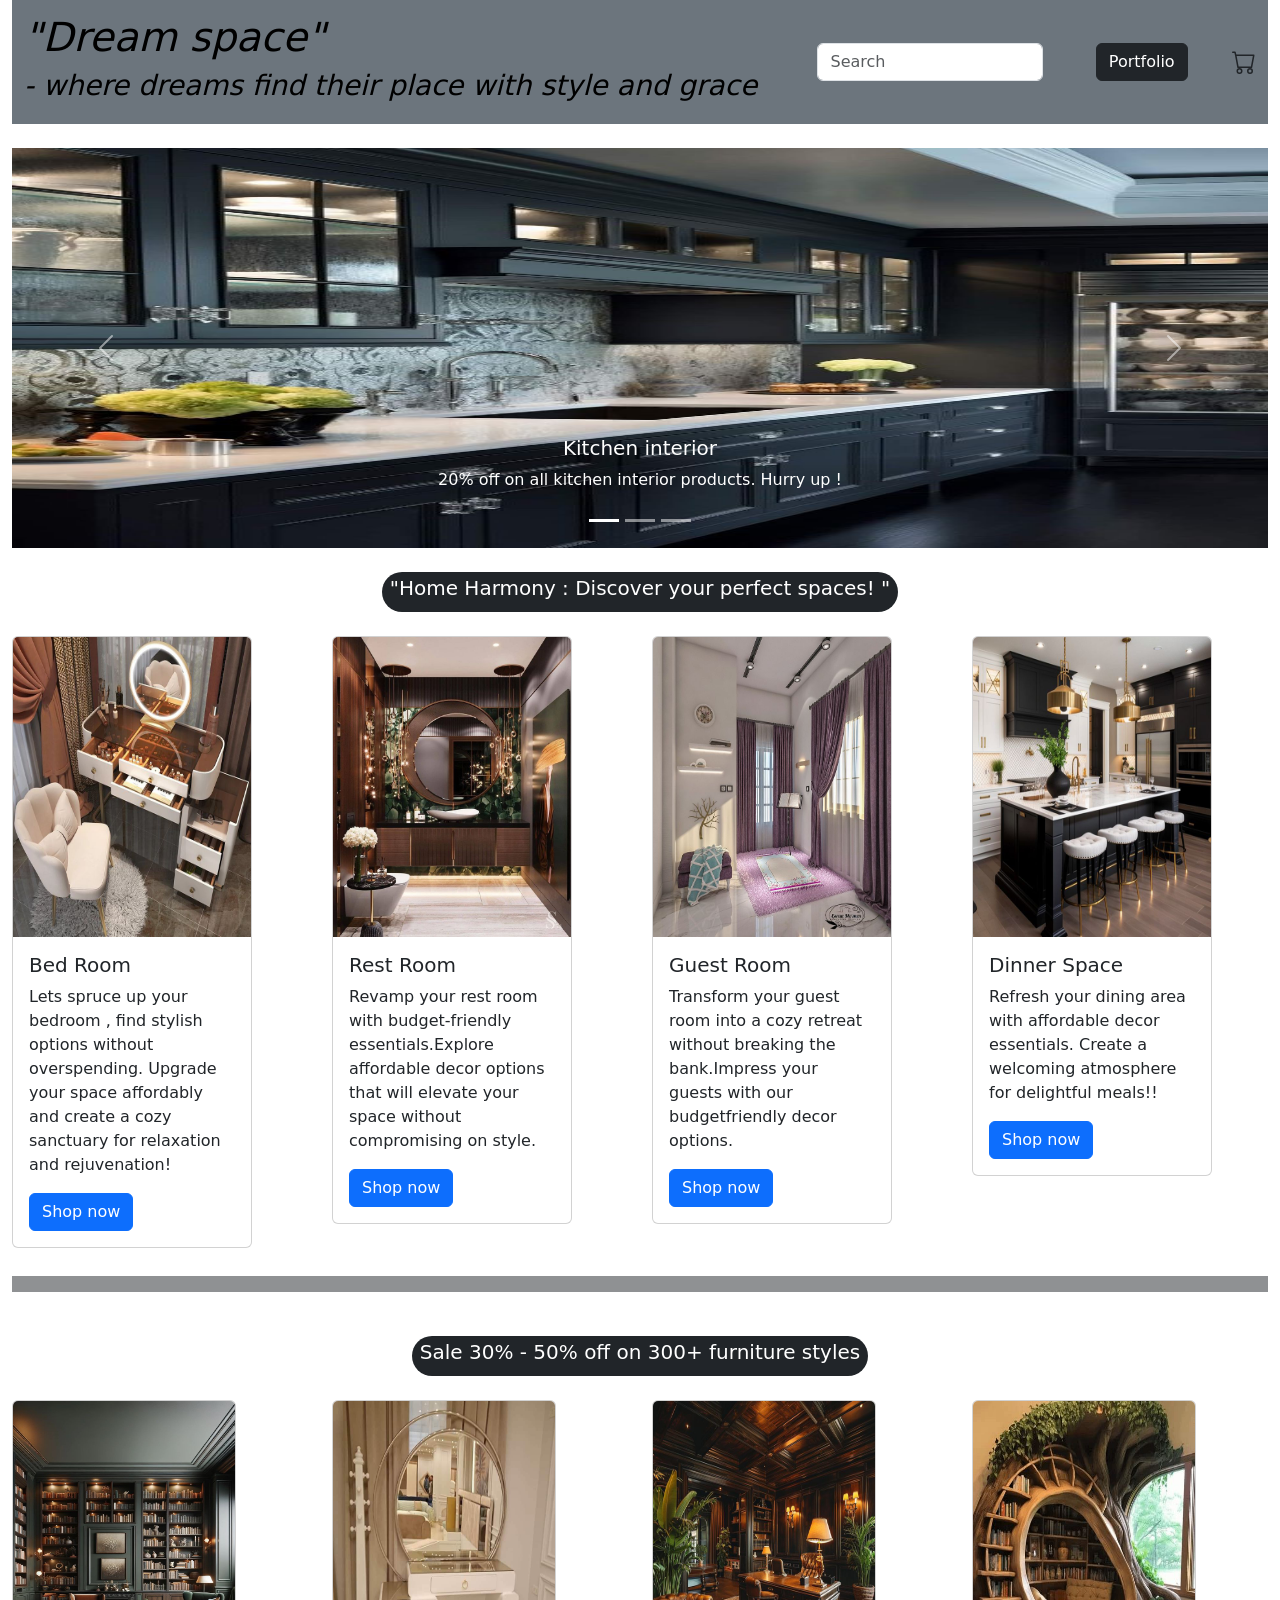
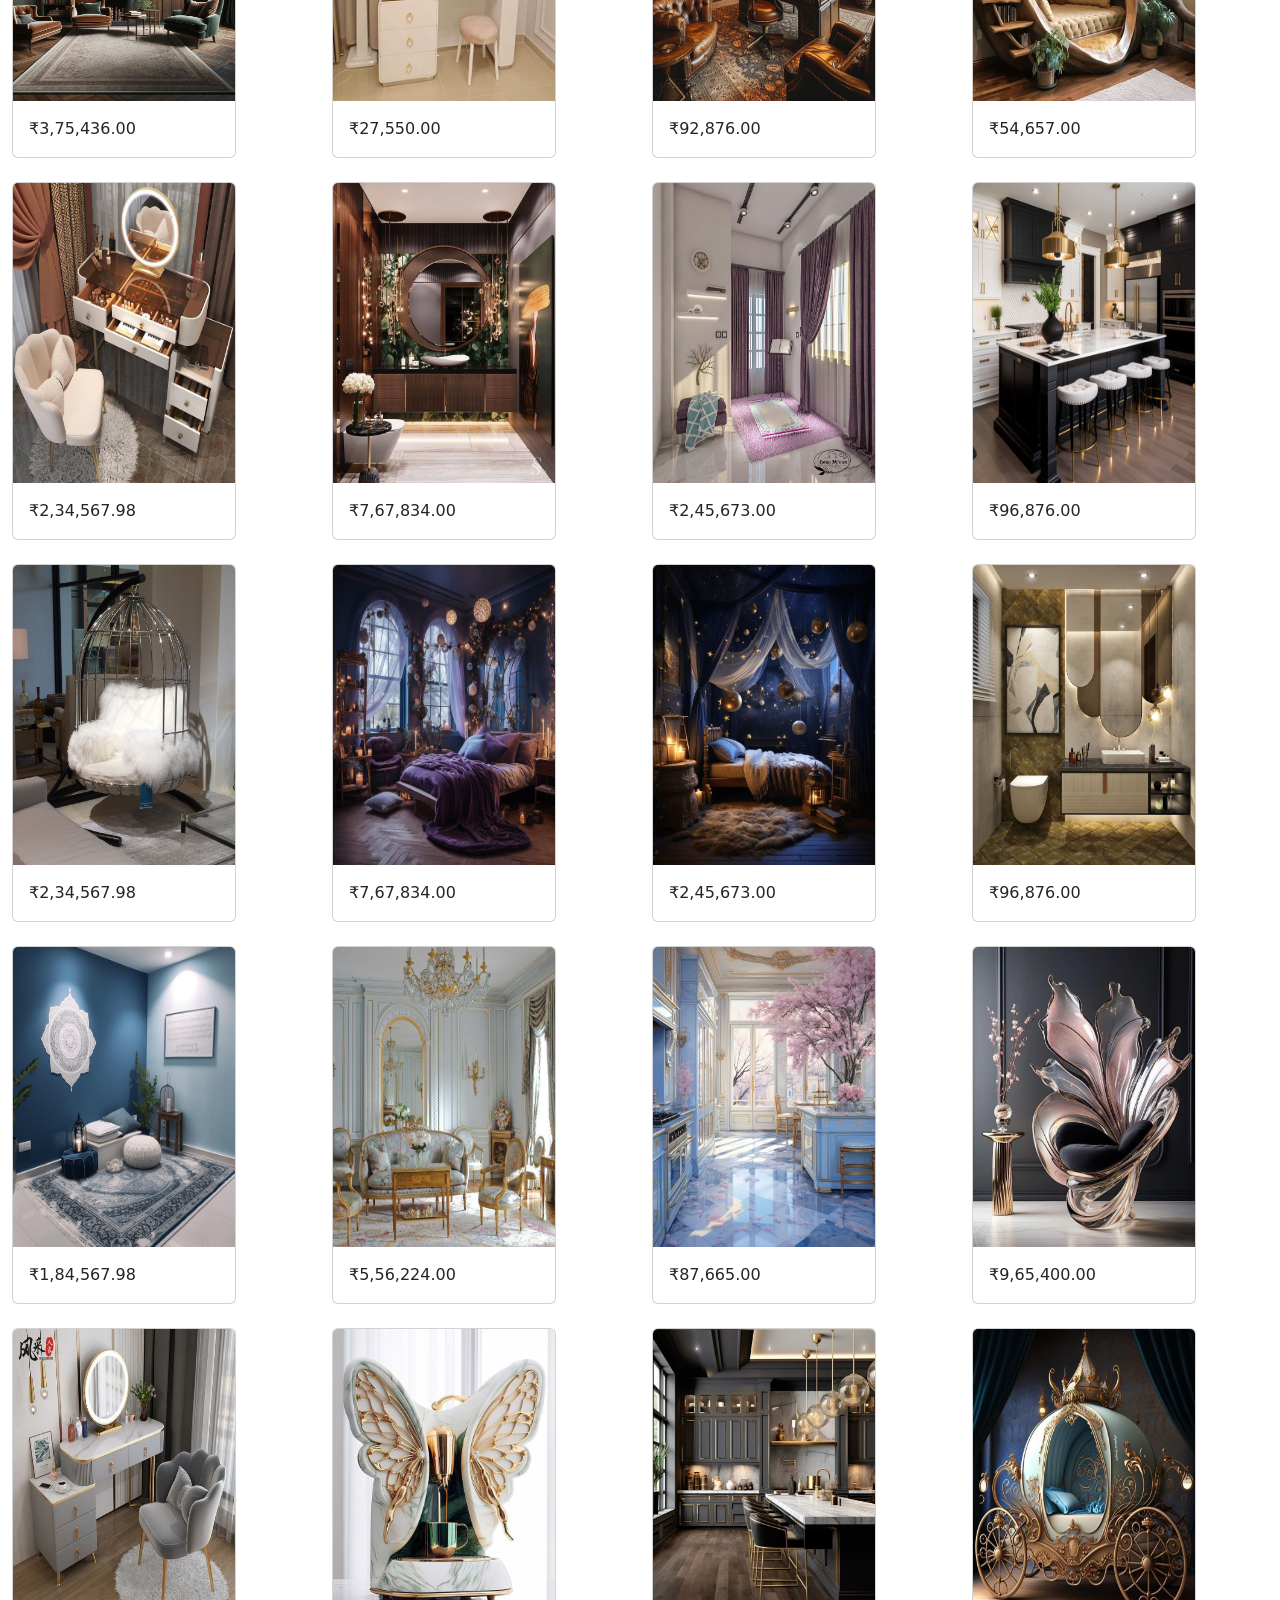
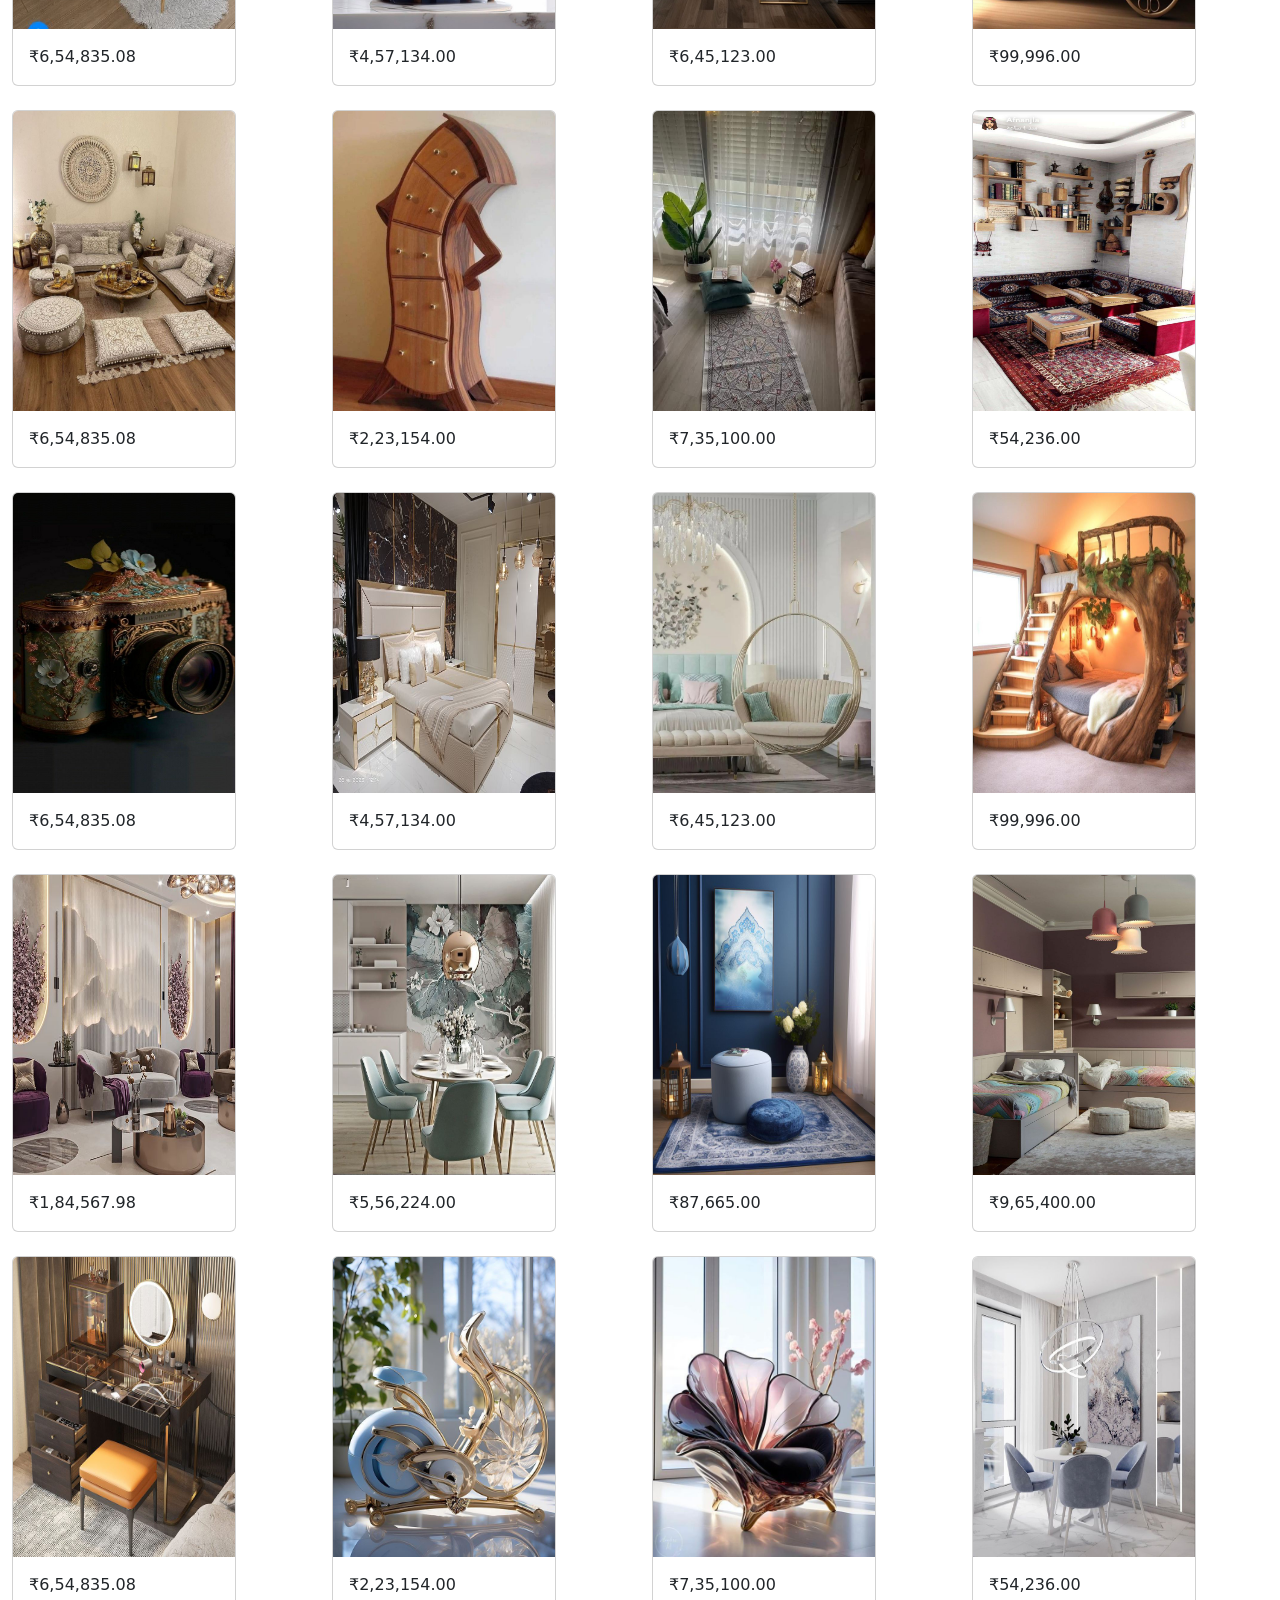
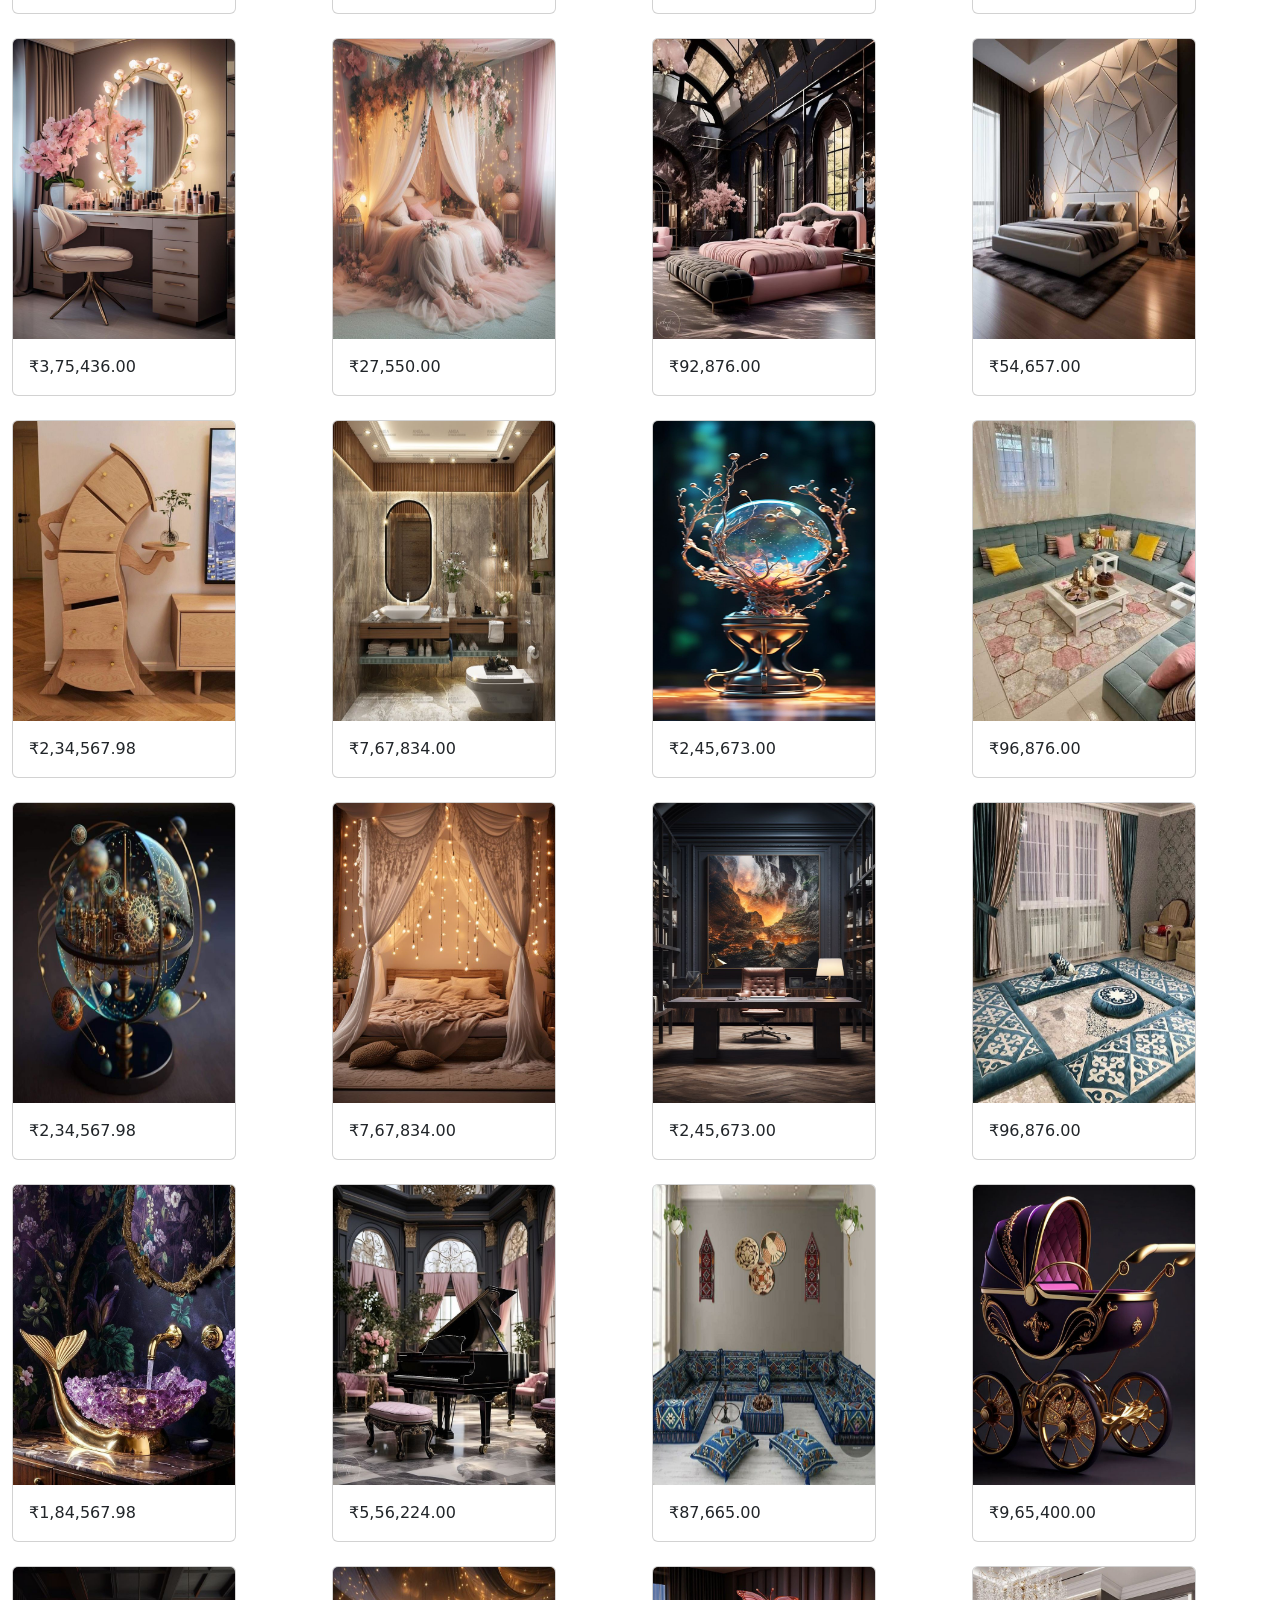
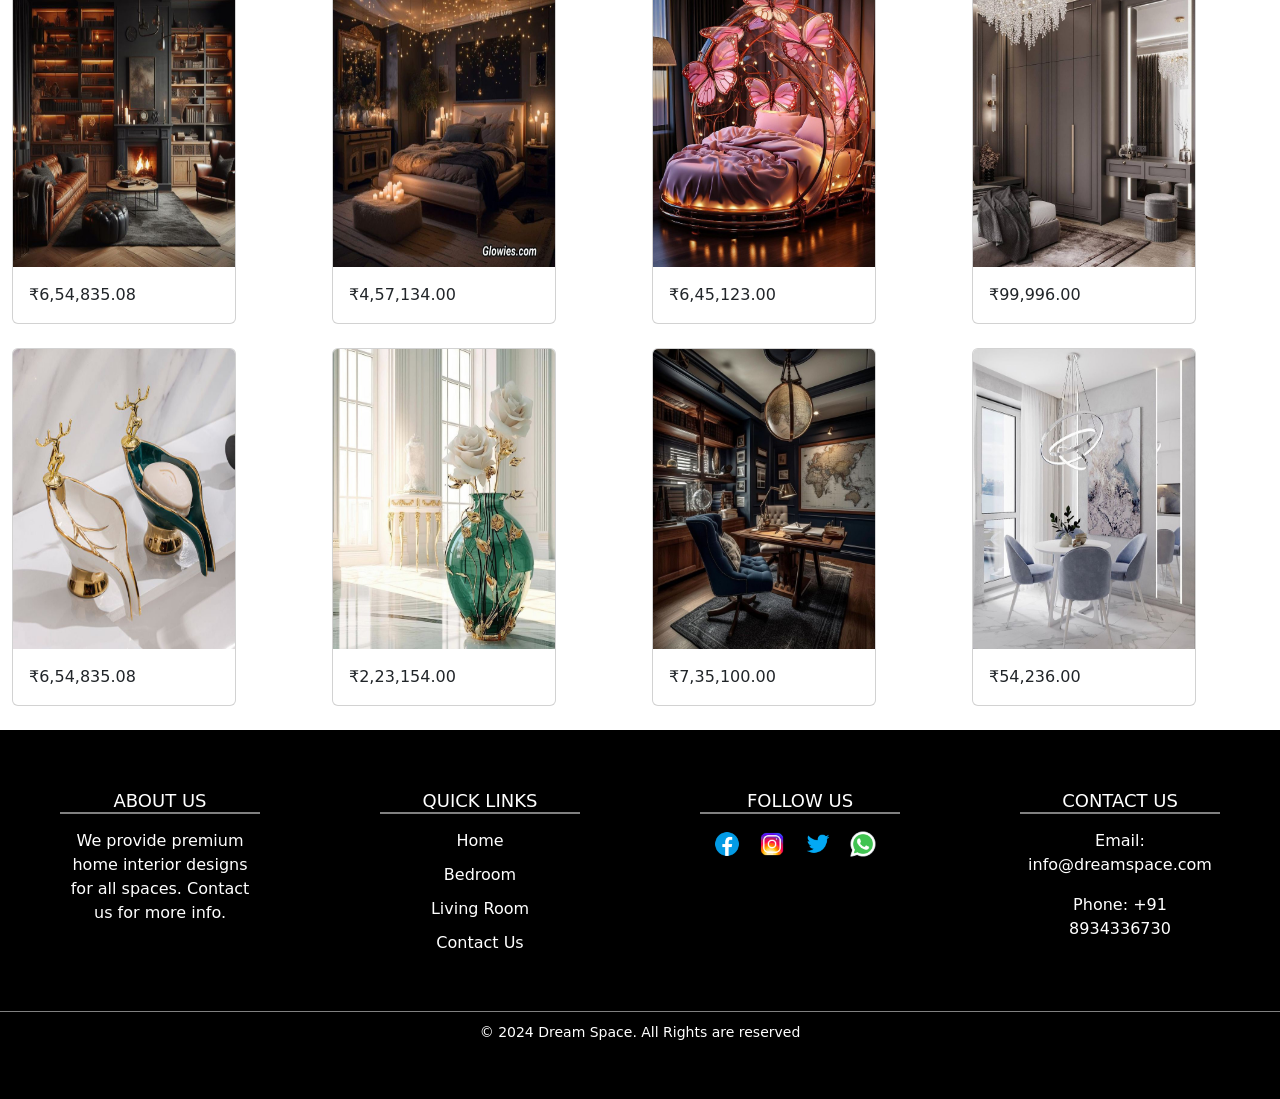
<file: index.html>
<!doctype html>
<html lang="en">
  <head>
    <meta charset="utf-8">
    <meta name="viewport" content="width=device-width, initial-scale=1">
    <title>Bootstrap demo</title>
    <link rel="stylesheet" href="heroes.css">
    <link href="https://cdn.jsdelivr.net/npm/bootstrap@5.3.3/dist/css/bootstrap.min.css" rel="stylesheet" integrity="sha384-QWTKZyjpPEjISv5WaRU9OFeRpok6YctnYmDr5pNlyT2bRjXh0JMhjY6hW+ALEwIH" crossorigin="anonymous">
  </head>
  <body>
    
    <div class="container-fluid">
      
      <div class="row">
        <div class="col">
              
      <style>
        .navbar-brand{
            color:black;font-size: 50px;font-style:oblique;

           
        }
       </style>
        <nav class="navbar   bg-secondary">
            <div class="container-fluid">
              <a class="navbar-brand"> <h1> "Dream space" </h1> <h3>- where dreams find their place with style and grace
    </h3>   </a>
    <form class="d-flex" role="search">
      <input class="form-control me-2" type="search" placeholder="Search" aria-label="Search" onchange="search(event)">

    </form>
    <a href="./port.html">
    <button class="btn btn-dark" type="submit">Portfolio</button></a>
    <svg xmlns="http://www.w3.org/2000/svg" width="24" height="24" fill="currentColor" class="bi bi-cart" viewBox="0 0 16 16">
      <path d="M0 1.5A.5.5 0 0 1 .5 1H2a.5.5 0 0 1 .485.379L2.89 3H14.5a.5.5 0 0 1 .491.592l-1.5 8A.5.5 0 0 1 13 12H4a.5.5 0 0 1-.491-.408L2.01 3.607 1.61 2H.5a.5.5 0 0 1-.5-.5M3.102 4l1.313 7h8.17l1.313-7zM5 12a2 2 0 1 0 0 4 2 2 0 0 0 0-4m7 0a2 2 0 1 0 0 4 2 2 0 0 0 0-4m-7 1a1 1 0 1 1 0 2 1 1 0 0 1 0-2m7 0a1 1 0 1 1 0 2 1 1 0 0 1 0-2"/>
    </svg>
    
  </div>
</nav>
</div>
</div>
        <br>
        
        <div class="row">
            <div class="col">
                <div id="carouselExampleCaptions" class="carousel slide">
                    <div class="carousel-indicators">
                      <button type="button" data-bs-target="#carouselExampleCaptions" data-bs-slide-to="0" class="active" aria-current="true" aria-label="Slide 1"></button>
                      <button type="button" data-bs-target="#carouselExampleCaptions" data-bs-slide-to="1" aria-label="Slide 2"></button>
                      <button type="button" data-bs-target="#carouselExampleCaptions" data-bs-slide-to="2" aria-label="Slide 3"></button>
                    </div>
                    <div class="carousel-inner">
                      <div class="carousel-item active">
                        <img  height="400px" src="./A1.jpg" class="d-block w-100" alt="...">
                        <div class="carousel-caption d-none d-md-block">
                          <h5>Kitchen interior</h5>
                          <p>20% off on all kitchen interior products. Hurry up !
                        
                          </p>
                        </div>
                      </div>
                      <div class="carousel-item">
                        <img height="400px"  src="./A2.jpg" class="d-block w-100" alt="...">
                        <div class="carousel-caption d-none d-md-block">
                          <h5> ground space interiors</h5>
                          <p>25% off on all  varenda interior products. Hurry up !</p>
                        </div>
                      </div>
                      <div class="carousel-item">
                        <img height="400px" src="./A3.jpg" class="d-block w-100" alt="...">
                        <div class="carousel-caption d-none d-md-block">
                          <h5>Rest room interior</h5>
                          <p>30% off on all rest room interior products. Hurry up !.</p>
                        </div>
                      </div>
                    </div>
                    <button class="carousel-control-prev" type="button" data-bs-target="#carouselExampleCaptions" data-bs-slide="prev">
                      <span class="carousel-control-prev-icon" aria-hidden="true"></span>
                      <span class="visually-hidden">Previous</span>
                    </button>
                    <button class="carousel-control-next" type="button" data-bs-target="#carouselExampleCaptions" data-bs-slide="next">
                      <span class="carousel-control-next-icon" aria-hidden="true"></span>
                      <span class="visually-hidden">Next</span>
                    </button>
                  </div>
            </div>
        </div>
        <br>
        <div class="text-center">
            <span class="badge rounded-pill text-bg-dark"> <h5> "Home Harmony : Discover your perfect spaces! "</span></h5>
            
        </div>
        <br>
        <div class="row">
            <div class="col"> <div class="card" style="width: 15rem;">
                <img height="300px" class="card-img-top" src="./A8.jpg" alt="Card image cap">
                <div class="card-body">
                  <h5 class="card-title">Bed Room</h5>
                  <p class="card-text">Lets spruce up your bedroom , find stylish options without overspending. Upgrade your space affordably and create a cozy sanctuary for relaxation and rejuvenation! </p>
                  <a href="#" class="btn btn-primary">Shop now</a>
                </div>
              </div></div>
            <div class="col"> <div class="card" style="width: 15rem;">
                <img   height="300px"class="card-img-top" src="./A9.jpg" alt="Card image cap">
                <div class="card-body">
                  <h5 class="card-title">Rest Room</h5>
                  <p class="card-text">Revamp your rest room with budget-friendly essentials.Explore affordable decor options that will elevate your space without compromising on style.</p>
                  <a href="#" class="btn btn-primary">Shop now</a>
                </div>
              </div></div>
            <div class="col"> <div class="card" style="width: 15rem;">
                <img  height="300px" class="card-img-top" src="./A10.jpg" alt="Card image cap">
                <div class="card-body">
                  <h5 class="card-title">Guest Room</h5>
                  <p class="card-text">Transform your guest room into a cozy retreat without breaking the bank.Impress your guests with our budgetfriendly decor options.</p>
                  <a href="#" class="btn btn-primary">Shop now</a>
                </div>
              </div></div>
            <div class="col"> <div class="card" style="width: 15rem;">
                <img  height="300px" class="card-img-top" src="./A11.jpg" alt="Card image cap">
                <div class="card-body">
                  <h5 class="card-title">Dinner Space</h5>
                  <p class="card-text">Refresh your dining area with affordable decor essentials. Create a welcoming atmosphere for delightful meals!!



                  </p>
                  <a href="#" class="btn btn-primary">Shop now</a>
                </div>
              </div></div>
        </div>
        <br>
        <div class="row">
            <div class="col">
                  <p class="placeholder-wave">
                    <span class="placeholder col-12"></span>
                  </p>
            </div>
        </div>
        <br>
        <div class="text-center">
            <span class="badge rounded-pill text-bg-dark"> <h5> Sale 30% - 50% off on 300+ furniture styles</span></h5>
            
        </div>
        <br>
        <div class="row">
            <div class="col"> <div class="card" style="width: 14rem;">
                <img height="300px" src="./A4.jpg" class="card-img-top" alt="...">
                <div class="card-body">
                  <p class="card-text">₹3,75,436.00</p>
                </div>
              </div></div>
            <div class="col"> <div class="card" style="width: 14rem;">
                <img  height="300px" src="./A5.jpg" class="card-img-top" alt="...">
                <div class="card-body">
                  <p class="card-text">₹27,550.00</p>
                </div>
              </div></div>
            <div class="col"> <div class="card" style="width: 14rem;">
                <img  height="300px" src="./A6.jpg" class="card-img-top" alt="...">
                <div class="card-body">
                  <p class="card-text">₹92,876.00</p>
                </div>
              </div></div>
            <div class="col"> <div class="card" style="width: 14rem;">
                <img  height="300px" src="./A7.jpg" class="card-img-top" alt="...">
                <div class="card-body">
                  <p class="card-text"> ₹54,657.00</p>
                </div>
              </div></div>
        </div>
        <br>
        <div class="row">
          <div class="col"> <div class="card" style="width: 14rem;">
            <img height="300px" src="./A8.jpg" class="card-img-top" alt="...">
            <div class="card-body">
              <p class="card-text"> ₹2,34,567.98</p>
            </div>
          </div> </div>
          <div class="col"> <div class="card" style="width: 14rem;">
            <img height="300px" src="./A9.jpg" class="card-img-top" alt="...">
            <div class="card-body">
              <p class="card-text">₹7,67,834.00 </p>
            </div>
          </div></div>
          <div class="col"> <div class="card" style="width: 14rem;">
            <img height="300px" src="./A10.jpg" class="card-img-top" alt="...">
            <div class="card-body">
              <p class="card-text"> ₹2,45,673.00</p>
            </div>
          </div></div>
          <div class="col"> <div class="card" style="width: 14rem;">
            <img height="300px" src="./A11.jpg" class="card-img-top" alt="...">
            <div class="card-body">
              <p class="card-text"> ₹96,876.00</p>
            </div>
          </div></div>
        </div>
        <br>
        <div class="row">
          <div class="col"> <div class="card" style="width: 14rem;">
            <img height="300px" src="./A12.jpg" class="card-img-top" alt="...">
            <div class="card-body">
              <p class="card-text"> ₹2,34,567.98</p>
            </div>
          </div> </div>
          <div class="col"> <div class="card" style="width: 14rem;">
            <img height="300px" src="./A13.jpg" class="card-img-top" alt="...">
            <div class="card-body">
              <p class="card-text">₹7,67,834.00 </p>
            </div>
          </div></div>
          <div class="col"> <div class="card" style="width: 14rem;">
            <img height="300px" src="./A14.jpg" class="card-img-top" alt="...">
            <div class="card-body">
              <p class="card-text"> ₹2,45,673.00</p>
            </div>
          </div></div>
          <div class="col"> <div class="card" style="width: 14rem;">
            <img height="300px" src="./A15.jpg" class="card-img-top" alt="...">
            <div class="card-body">
              <p class="card-text"> ₹96,876.00</p>
            </div>
          </div></div>
        </div>
        <br>
        <div class="row">
          <div class="col"> <div class="card" style="width: 14rem;">
            <img height="300px" src="./A16.jpg" class="card-img-top" alt="...">
            <div class="card-body">
              <p class="card-text"> ₹1,84,567.98</p>
            </div>
          </div> </div>
          <div class="col"> <div class="card" style="width: 14rem;">
            <img height="300px" src="./A17.jpg" class="card-img-top" alt="...">
            <div class="card-body">
              <p class="card-text">₹5,56,224.00 </p>
            </div>
          </div></div>
          <div class="col"> <div class="card" style="width: 14rem;">
            <img height="300px" src="./A18.jpg" class="card-img-top" alt="...">
            <div class="card-body">
              <p class="card-text"> ₹87,665.00</p>
            </div>
          </div></div>
          <div class="col"> <div class="card" style="width: 14rem;">
            <img height="300px" src="./A19.jpg" class="card-img-top" alt="...">
            <div class="card-body">
              <p class="card-text"> ₹9,65,400.00</p>
            </div>
          </div></div>
        </div>
        <br>
        <div class="row">
          <div class="col"> <div class="card" style="width: 14rem;">
            <img height="300px" src="./A20.jpg" class="card-img-top" alt="...">
            <div class="card-body">
              <p class="card-text"> ₹6,54,835.08</p>
            </div>
          </div> </div>
          <div class="col"> <div class="card" style="width: 14rem;">
            <img height="300px" src="./A21.jpg" class="card-img-top" alt="...">
            <div class="card-body">
              <p class="card-text">₹4,57,134.00 </p>
            </div>
          </div></div>
          <div class="col"> <div class="card" style="width: 14rem;">
            <img height="300px" src="./A22.jpg" class="card-img-top" alt="...">
            <div class="card-body">
              <p class="card-text"> ₹6,45,123.00</p>
            </div>
          </div></div>
          <div class="col"> <div class="card" style="width: 14rem;">
            <img height="300px" src="./A23.jpg" class="card-img-top" alt="...">
            <div class="card-body">
              <p class="card-text"> ₹99,996.00</p>
            </div>
          </div></div>
        </div>
        <br>
        <div class="row">
          <div class="col"> <div class="card" style="width: 14rem;">
            <img height="300px" src="./A24.jpg" class="card-img-top" alt="...">
            <div class="card-body">
              <p class="card-text"> ₹6,54,835.08</p>
            </div>
          </div> </div>
          <div class="col"> <div class="card" style="width: 14rem;">
            <img height="300px" src="./A25.jpg" class="card-img-top" alt="...">
            <div class="card-body">
              <p class="card-text">₹2,23,154.00 </p>
            </div>
          </div></div>
          <div class="col"> <div class="card" style="width: 14rem;">
            <img height="300px" src="./A26.jpg" class="card-img-top" alt="...">
            <div class="card-body">
              <p class="card-text"> ₹7,35,100.00</p>
            </div>
          </div></div>
          <div class="col"> <div class="card" style="width: 14rem;">
            <img height="300px" src="./A27.jpg" class="card-img-top" alt="...">
            <div class="card-body">
              <p class="card-text"> ₹54,236.00</p>
            </div>
          </div></div>
        </div>
        <br>
        <div class="row">
          <div class="col"> <div class="card" style="width: 14rem;">
            <img height="300px" src="./A28.jpg" class="card-img-top" alt="...">
            <div class="card-body">
              <p class="card-text"> ₹6,54,835.08</p>
            </div>
          </div> </div>
          <div class="col"> <div class="card" style="width: 14rem;">
            <img height="300px" src="./A29.jpg" class="card-img-top" alt="...">
            <div class="card-body">
              <p class="card-text">₹4,57,134.00 </p>
            </div>
          </div></div>
          <div class="col"> <div class="card" style="width: 14rem;">
            <img height="300px" src="./A30.jpg" class="card-img-top" alt="...">
            <div class="card-body">
              <p class="card-text"> ₹6,45,123.00</p>
            </div>
          </div></div>
          <div class="col"> <div class="card" style="width: 14rem;">
            <img height="300px" src="./A31.jpg" class="card-img-top" alt="...">
            <div class="card-body">
              <p class="card-text"> ₹99,996.00</p>
            </div>
          </div></div>
        </div>
        <br>
        <div class="row">
          <div class="col"> <div class="card" style="width: 14rem;">
            <img height="300px" src="./A32.jpg" class="card-img-top" alt="...">
            <div class="card-body">
              <p class="card-text"> ₹1,84,567.98</p>
            </div>
          </div> </div>
          <div class="col"> <div class="card" style="width: 14rem;">
            <img height="300px" src="./A33.jpg" class="card-img-top" alt="...">
            <div class="card-body">
              <p class="card-text">₹5,56,224.00 </p>
            </div>
          </div></div>
          <div class="col"> <div class="card" style="width: 14rem;">
            <img height="300px" src="./A34.jpg" class="card-img-top" alt="...">
            <div class="card-body">
              <p class="card-text"> ₹87,665.00</p>
            </div>
          </div></div>
          <div class="col"> <div class="card" style="width: 14rem;">
            <img height="300px" src="./A35.jpg" class="card-img-top" alt="...">
            <div class="card-body">
              <p class="card-text"> ₹9,65,400.00</p>
            </div>
          </div></div>
        </div>
        <br>
        <div class="row">
          <div class="col"> <div class="card" style="width: 14rem;">
            <img height="300px" src="./A36.jpg" class="card-img-top" alt="...">
            <div class="card-body">
              <p class="card-text"> ₹6,54,835.08</p>
            </div>
          </div> </div>
          <div class="col"> <div class="card" style="width: 14rem;">
            <img height="300px" src="./A37.jpg" class="card-img-top" alt="...">
            <div class="card-body">
              <p class="card-text">₹2,23,154.00 </p>
            </div>
          </div></div>
          <div class="col"> <div class="card" style="width: 14rem;">
            <img height="300px" src="./A38.jpg" class="card-img-top" alt="...">
            <div class="card-body">
              <p class="card-text"> ₹7,35,100.00</p>
            </div>
          </div></div>
          <div class="col"> <div class="card" style="width: 14rem;">
            <img height="300px" src="./A39.jpg" class="card-img-top" alt="...">
            <div class="card-body">
              <p class="card-text"> ₹54,236.00</p>
            </div>
          </div></div>
        </div>
        <br>
        <div class="row">
          <div class="col"> <div class="card" style="width: 14rem;">
              <img height="300px" src="./A40.jpg" class="card-img-top" alt="...">
              <div class="card-body">
                <p class="card-text">₹3,75,436.00</p>
              </div>
            </div></div>
          <div class="col"> <div class="card" style="width: 14rem;">
              <img  height="300px" src="./A41.jpg" class="card-img-top" alt="...">
              <div class="card-body">
                <p class="card-text">₹27,550.00</p>
              </div>
            </div></div>
          <div class="col"> <div class="card" style="width: 14rem;">
              <img  height="300px" src="./A42.jpg" class="card-img-top" alt="...">
              <div class="card-body">
                <p class="card-text">₹92,876.00</p>
              </div>
            </div></div>
          <div class="col"> <div class="card" style="width: 14rem;">
              <img  height="300px" src="./A43.jpg" class="card-img-top" alt="...">
              <div class="card-body">
                <p class="card-text"> ₹54,657.00</p>
              </div>
            </div></div>
      </div>
      <br>
      <div class="row">
        <div class="col"> <div class="card" style="width: 14rem;">
          <img height="300px" src="./A55.jpg" class="card-img-top" alt="...">
          <div class="card-body">
            <p class="card-text"> ₹2,34,567.98</p>
          </div>
        </div> </div>
        <div class="col"> <div class="card" style="width: 14rem;">
          <img height="300px" src="./A44.jpg" class="card-img-top" alt="...">
          <div class="card-body">
            <p class="card-text">₹7,67,834.00 </p>
          </div>
        </div></div>
        <div class="col"> <div class="card" style="width: 14rem;">
          <img height="300px" src="./A45.jpg" class="card-img-top" alt="...">
          <div class="card-body">
            <p class="card-text"> ₹2,45,673.00</p>
          </div>
        </div></div>
        <div class="col"> <div class="card" style="width: 14rem;">
          <img height="300px" src="./A54.jpg" class="card-img-top" alt="...">
          <div class="card-body">
            <p class="card-text"> ₹96,876.00</p>
          </div>
        </div></div>
      </div>
      <br>
      <div class="row">
        <div class="col"> <div class="card" style="width: 14rem;">
          <img height="300px" src="./A46.jpg" class="card-img-top" alt="...">
          <div class="card-body">
            <p class="card-text"> ₹2,34,567.98</p>
          </div>
        </div> </div>
        <div class="col"> <div class="card" style="width: 14rem;">
          <img height="300px" src="./A47.jpg" class="card-img-top" alt="...">
          <div class="card-body">
            <p class="card-text">₹7,67,834.00 </p>
          </div>
        </div></div>
        <div class="col"> <div class="card" style="width: 14rem;">
          <img height="300px" src="./A48.jpg" class="card-img-top" alt="...">
          <div class="card-body">
            <p class="card-text"> ₹2,45,673.00</p>
          </div>
        </div></div>
        <div class="col"> <div class="card" style="width: 14rem;">
          <img height="300px" src="./A49.jpg" class="card-img-top" alt="...">
          <div class="card-body">
            <p class="card-text"> ₹96,876.00</p>
          </div>
        </div></div>
      </div>
      <br>
      <div class="row">
        <div class="col"> <div class="card" style="width: 14rem;">
          <img height="300px" src="./A50.jpg" class="card-img-top" alt="...">
          <div class="card-body">
            <p class="card-text"> ₹1,84,567.98</p>
          </div>
        </div> </div>
        <div class="col"> <div class="card" style="width: 14rem;">
          <img height="300px" src="./A51.jpg" class="card-img-top" alt="...">
          <div class="card-body">
            <p class="card-text">₹5,56,224.00 </p>
          </div>
        </div></div>
        <div class="col"> <div class="card" style="width: 14rem;">
          <img height="300px" src="./A52.jpg" class="card-img-top" alt="...">
          <div class="card-body">
            <p class="card-text"> ₹87,665.00</p>
          </div>
        </div></div>
        <div class="col"> <div class="card" style="width: 14rem;">
          <img height="300px" src="./A53.jpg" class="card-img-top" alt="...">
          <div class="card-body">
            <p class="card-text"> ₹9,65,400.00</p>
          </div>
        </div></div>
      </div>
      <br>
      <div class="row">
        <div class="col"> <div class="card" style="width: 14rem;">
          <img height="300px" src="./A59.jpg" class="card-img-top" alt="...">
          <div class="card-body">
            <p class="card-text"> ₹6,54,835.08</p>
          </div>
        </div> </div>
        <div class="col"> <div class="card" style="width: 14rem;">
          <img height="300px" src="./A58.jpg" class="card-img-top" alt="...">
          <div class="card-body">
            <p class="card-text">₹4,57,134.00 </p>
          </div>
        </div></div>
        <div class="col"> <div class="card" style="width: 14rem;">
          <img height="300px" src="./A57.jpg" class="card-img-top" alt="...">
          <div class="card-body">
            <p class="card-text"> ₹6,45,123.00</p>
          </div>
        </div></div>
        <div class="col"> <div class="card" style="width: 14rem;">
          <img height="300px" src="./A56.jpg" class="card-img-top" alt="...">
          <div class="card-body">
            <p class="card-text"> ₹99,996.00</p>
          </div>
        </div></div>
      </div>
      <br>
      <div class="row">
        <div class="col"> <div class="card" style="width: 14rem;">
          <img height="300px" src="./A60.jpg" class="card-img-top" alt="...">
          <div class="card-body">
            <p class="card-text"> ₹6,54,835.08</p>
          </div>
        </div> </div>
        <div class="col"> <div class="card" style="width: 14rem;">
          <img height="300px" src="./A61.jpg" class="card-img-top" alt="...">
          <div class="card-body">
            <p class="card-text">₹2,23,154.00 </p>
          </div>
        </div></div>
        <div class="col"> <div class="card" style="width: 14rem;">
          <img height="300px" src="./A62.jpg" class="card-img-top" alt="...">
          <div class="card-body">
            <p class="card-text"> ₹7,35,100.00</p>
          </div>
        </div></div>
        <div class="col"> <div class="card" style="width: 14rem;">
          <img height="300px" src="./A39.jpg" class="card-img-top" alt="...">
          <div class="card-body">
            <p class="card-text"> ₹54,236.00</p>
          </div>
        </div></div>
      </div>
      <br>
    </div>
    <script src="https://cdn.jsdelivr.net/npm/bootstrap@5.3.3/dist/js/bootstrap.bundle.min.js" integrity="sha384-YvpcrYf0tY3lHB60NNkmXc5s9fDVZLESaAA55NDzOxhy9GkcIdslK1eN7N6jIeHz" crossorigin="anonymous"></script>
    <footer>
      <div class="footer-container">
        <div class="footer-section">
          <h4>About Us</h4>
          <p>We provide premium home interior designs for all spaces. Contact us for more info.</p>
        </div>
    
        <div class="footer-section">
          <h4>Quick Links</h4>
          <ul>
            <li><a href="#">Home</a></li>
            <li><a href="#">Bedroom</a></li>
            <li><a href="#">Living Room</a></li>
            <li><a href="#">Contact Us</a></li>
          </ul>
        </div>
    
        <div class="footer-section">
          <h4>Follow Us</h4>
         <a href="http://www.facebook.com" target="_blank"> <img src="icons8-facebook-48.png" alt="Facebook" class="social-icon"></a>
         <a href="http://www.instagram.com" target="_blank"> <img src="icons8-instagram-48.png" alt="Instagram" class="social-icon"></a>
         <a href="http://www.twitter.com" target="_blank"> <img src="icons8-twitter-48.png" alt="Twitter" class="social-icon"></a>
         <a href="http://www.whatsapp.com" target="_blank"> <img src="icons8-whatsapp-48.png" alt="Whatsapp" class="social-icon"></a>
          
          
          
          
        </div>
    
        <div class="footer-section">
          <h4>Contact us</h4>
          <p>Email: info@dreamspace.com </p>
          <p>Phone: +91 8934336730</p>
        </div>
        </div>
        <div class="footer-bottom">
          <p>&copy; 2024 Dream Space. All Rights are reserved</p>
        </div>
  </body>
</html>
</file>
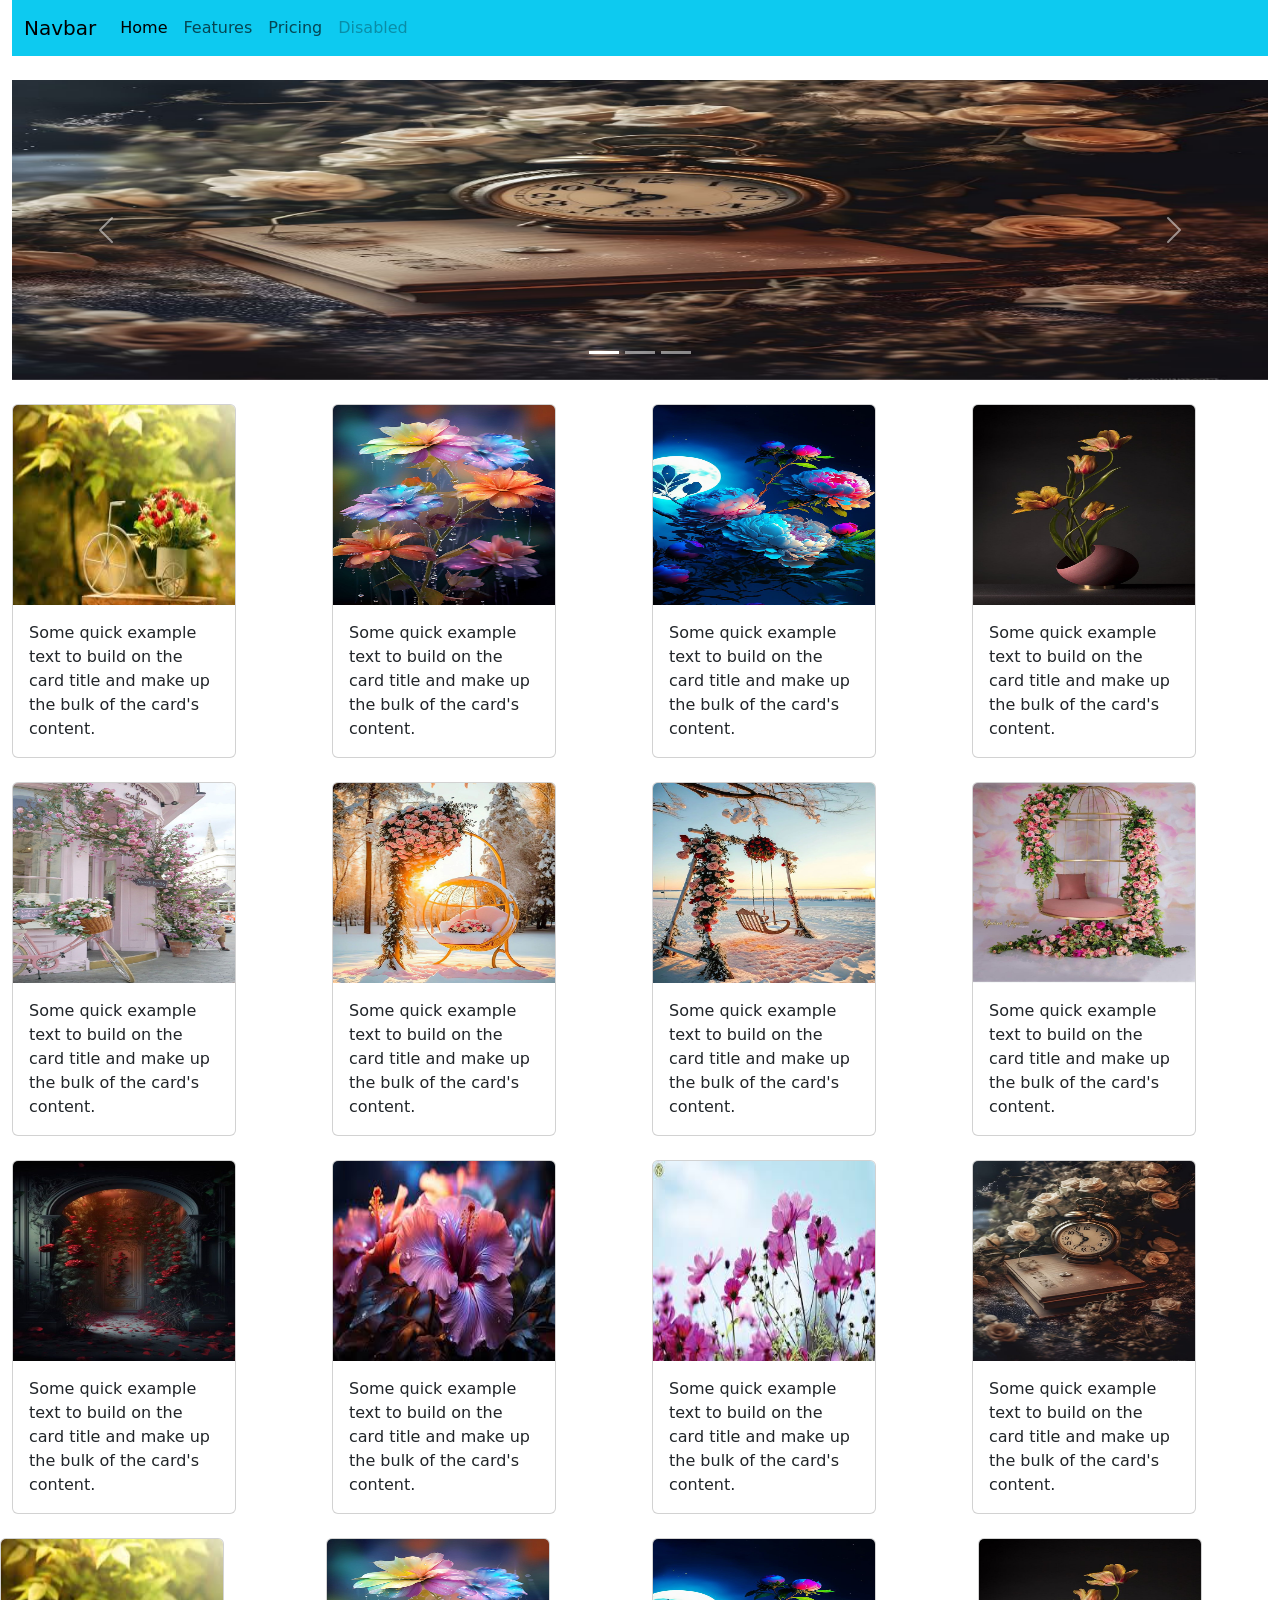
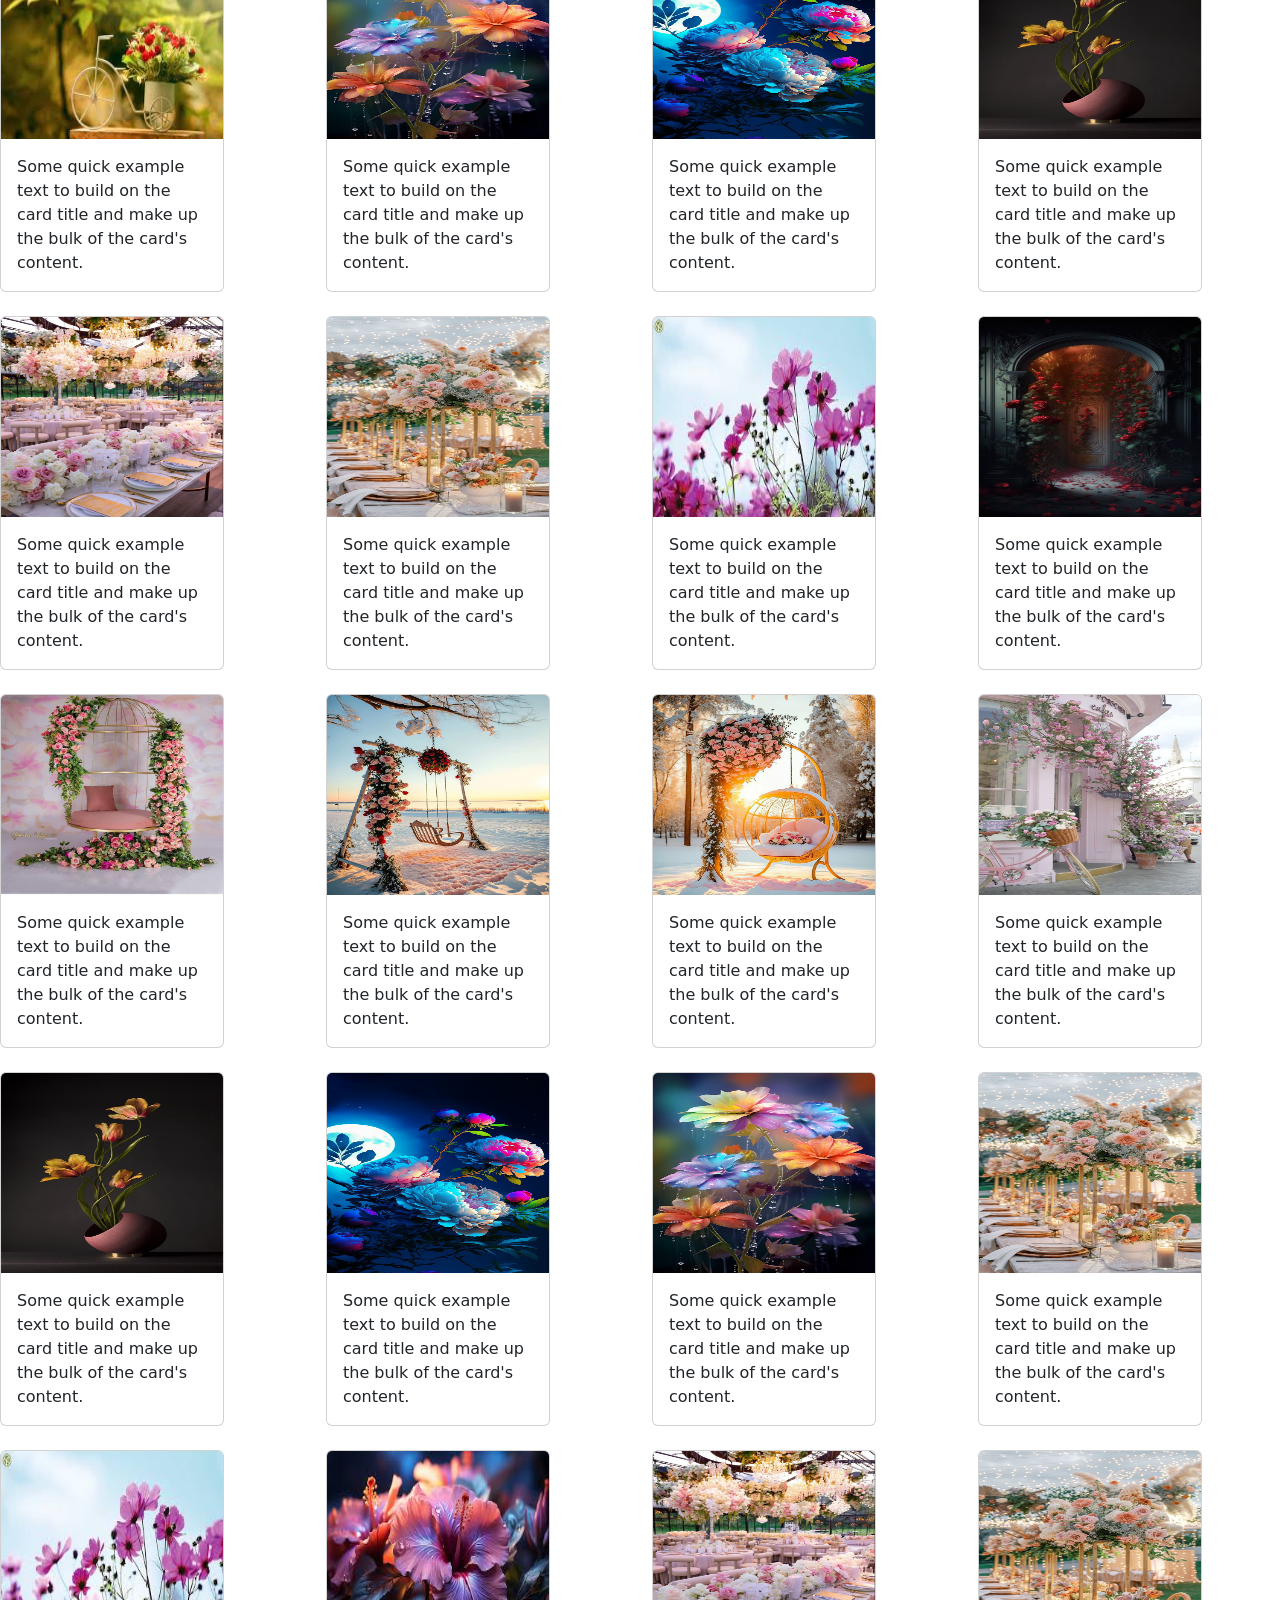
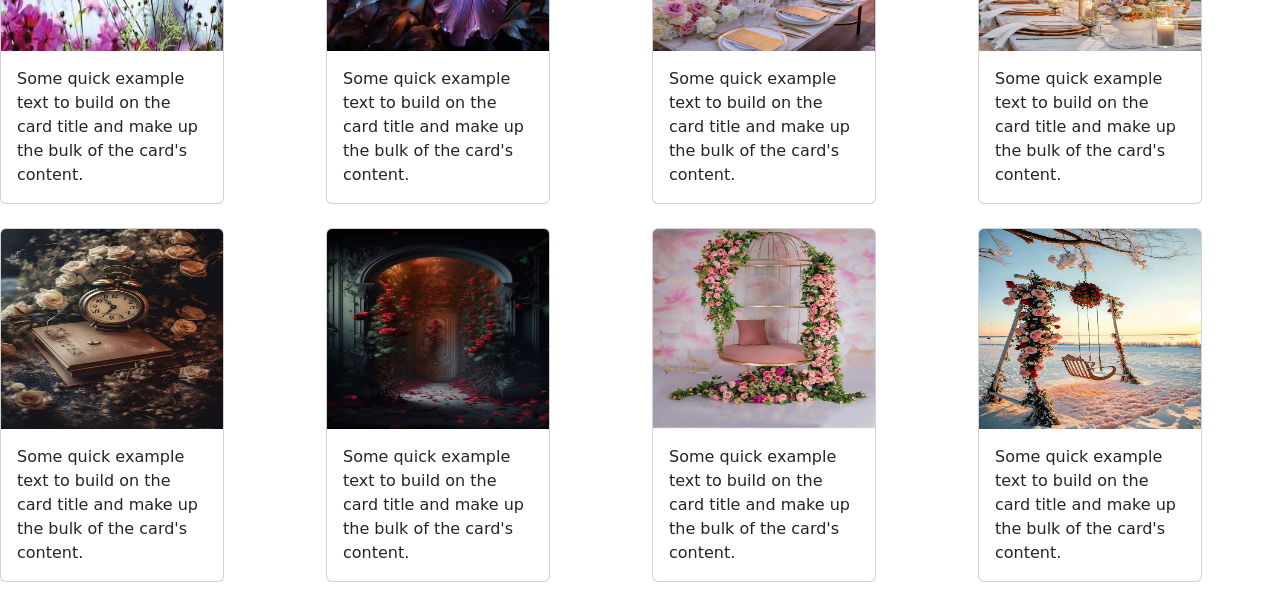
<file: flipcart.html>
<!doctype html>
<html lang="en">
  <head>
    <meta charset="utf-8">
    <meta name="viewport" content="width=device-width, initial-scale=1">
    <title>Bootstrap demo</title>
    <link href="https://cdn.jsdelivr.net/npm/bootstrap@5.3.3/dist/css/bootstrap.min.css" rel="stylesheet" integrity="sha384-QWTKZyjpPEjISv5WaRU9OFeRpok6YctnYmDr5pNlyT2bRjXh0JMhjY6hW+ALEwIH" crossorigin="anonymous">
  </head>
  <body>
    <div class="container-fluid">
        <div class="row">
            <div class="col">
                <nav class="navbar navbar-expand-lg bg-info">
                    <div class="container-fluid">
                      <a class="navbar-brand" href="#">Navbar</a>
                      <button class="navbar-toggler" type="button" data-bs-toggle="collapse" data-bs-target="#navbarNav" aria-controls="navbarNav" aria-expanded="false" aria-label="Toggle navigation">
                        <span class="navbar-toggler-icon"></span>
                      </button>
                      <div class="collapse navbar-collapse" id="navbarNav">
                        <ul class="navbar-nav">
                          <li class="nav-item">
                            <a class="nav-link active" aria-current="page" href="#">Home</a>
                          </li>
                          <li class="nav-item">
                            <a class="nav-link" href="#">Features</a>
                          </li>
                          <li class="nav-item">
                            <a class="nav-link" href="#">Pricing</a>
                          </li>
                          <li class="nav-item">
                            <a class="nav-link disabled" aria-disabled="true">Disabled</a>
                          </li>
                        </ul>
                      </div>
                    </div>
                  </nav>
            </div>
        </div>
         <br>
        <div class="row">
            <div class="col">
                <div id="carouselExampleIndicators" class="carousel slide">
                    <div class="carousel-indicators">
                      <button type="button" data-bs-target="#carouselExampleIndicators" data-bs-slide-to="0" class="active" aria-current="true" aria-label="Slide 1"></button>
                      <button type="button" data-bs-target="#carouselExampleIndicators" data-bs-slide-to="1" aria-label="Slide 2"></button>
                      <button type="button" data-bs-target="#carouselExampleIndicators" data-bs-slide-to="2" aria-label="Slide 3"></button>
                    </div>
                    <div class="carousel-inner">
                      <div class="carousel-item active">
                        <img  height="300px" src="./3.jpg" class="d-block w-100" alt="...">
                      </div>
                      <div class="carousel-item">
                        <img height="300px" src="./2.jpg" class="d-block w-100" alt="...">
                      </div>
                      <div class="carousel-item">
                        <img  height="300px" src="./1.jpg" class="d-block w-100" alt="...">
                      </div>
                    </div>
                    <button class="carousel-control-prev" type="button" data-bs-target="#carouselExampleIndicators" data-bs-slide="prev">
                      <span class="carousel-control-prev-icon" aria-hidden="true"></span>
                      <span class="visually-hidden">Previous</span>
                    </button>
                    <button class="carousel-control-next" type="button" data-bs-target="#carouselExampleIndicators" data-bs-slide="next">
                      <span class="carousel-control-next-icon" aria-hidden="true"></span>
                      <span class="visually-hidden">Next</span>
                    </button>
                  </div>  
            </div> 
      </div> 
       <br>
       <div class="row">
        <div class="col">
          <div class="card" style="width: 14rem;">
            <img width="200px" height="200px" src="./12.jpg" class="card-img-top" alt="...">
            <div class="card-body">
              <p class="card-text">Some quick example text to build on the card title and make up the bulk of the card's content.</p>
            </div>
          </div>
        </div>
        <div class="col"> <div class="card" style="width: 14rem;">
          <img  width="200px" height="200px" src="./11.jpg" class="card-img-top" alt="...">
          <div class="card-body">
            <p class="card-text">Some quick example text to build on the card title and make up the bulk of the card's content.</p>
          </div>
        </div></div>
        <div class="col"> <div class="card" style="width: 14rem;">
          <img width="200px"  height="200px" src="./10.jpg" class="card-img-top" alt="...">
          <div class="card-body">
            <p class="card-text">Some quick example text to build on the card title and make up the bulk of the card's content.</p>
          </div>
        </div></div>
        <div class="col"> <div class="card" style="width: 14rem;">
          <img width="200px"  height="200px" src="./9.jpg" class="card-img-top" alt="...">
          <div class="card-body">
            <p class="card-text">Some quick example text to build on the card title and make up the bulk of the card's content.</p>
          </div>
        </div> 
      </div> </div>
         <br>
        <div class="row">
        <div class="col"> <div class="card" style="width: 14rem;">
          <img  width="200px" height="200px" src="./8.jpg" class="card-img-top" alt="...">
          <div class="card-body">
            <p class="card-text">Some quick example text to build on the card title and make up the bulk of the card's content.</p>
          </div>
        </div></div>
        <div class="col"> <div class="card" style="width: 14rem;">
          <img  width="200px" height="200px" src="./7.jpg" class="card-img-top" alt="...">
          <div class="card-body">
            <p class="card-text">Some quick example text to build on the card title and make up the bulk of the card's content.</p>
          </div>
        </div></div>
        <div class="col"> <div class="card" style="width: 14rem;">
          <img  width="200px" height="200px" src="./6.jpg" class="card-img-top" alt="...">
          <div class="card-body">
            <p class="card-text">Some quick example text to build on the card title and make up the bulk of the card's content.</p>
          </div>
        </div></div>
        <div class="col"> <div class="card" style="width: 14rem;">
          <img  width="200px" height="200px" src="./5.jpg" class="card-img-top" alt="...">
          <div class="card-body">
            <p class="card-text">Some quick example text to build on the card title and make up the bulk of the card's content.</p>
          </div>
        </div></div>
      </div>
       <br>
      <div class="row">
        <div class="col"> <div class="card" style="width: 14rem;">
          <img width="200px" height="200px" src="./4.jpg" class="card-img-top" alt="...">
          <div class="card-body">
            <p class="card-text">Some quick example text to build on the card title and make up the bulk of the card's content.</p>
          </div>
        </div></div>
        <div class="col"> <div class="card" style="width: 14rem;">
          <img width="200px" height="200px" src="./14.jpg" class="card-img-top" alt="...">
          <div class="card-body">
            <p class="card-text">Some quick example text to build on the card title and make up the bulk of the card's content.</p>
          </div>
        </div></div>
        <div class="col"> <div class="card" style="width: 14rem;">
          <img width="200px" height="200px" src="./13.jpg" class="card-img-top" alt="...">
          <div class="card-body">
            <p class="card-text">Some quick example text to build on the card title and make up the bulk of the card's content.</p>
          </div>
        </div></div>
        <div class="col"> <div class="card" style="width: 14rem;">
          <img width="200px" height="200px" src="./3.jpg" class="card-img-top" alt="...">
          <div class="card-body">
            <p class="card-text">Some quick example text to build on the card title and make up the bulk of the card's content.</p>
          </div>
        </div></div>
      </div>
       </div>
       <br>
       <div class="row">
        <div class="col">
          <div class="card" style="width: 14rem;">
            <img width="200px" height="200px" src="./12.jpg" class="card-img-top" alt="...">
            <div class="card-body">
              <p class="card-text">Some quick example text to build on the card title and make up the bulk of the card's content.</p>
            </div>
          </div>
        </div>
        <div class="col"> <div class="card" style="width: 14rem;">
          <img  width="200px" height="200px" src="./11.jpg" class="card-img-top" alt="...">
          <div class="card-body">
            <p class="card-text">Some quick example text to build on the card title and make up the bulk of the card's content.</p>
          </div>
        </div></div>
        <div class="col"> <div class="card" style="width: 14rem;">
          <img width="200px"  height="200px" src="./10.jpg" class="card-img-top" alt="...">
          <div class="card-body">
            <p class="card-text">Some quick example text to build on the card title and make up the bulk of the card's content.</p>
          </div>
        </div></div>
        <div class="col"> <div class="card" style="width: 14rem;">
          <img width="200px"  height="200px" src="./9.jpg" class="card-img-top" alt="...">
          <div class="card-body">
            <p class="card-text">Some quick example text to build on the card title and make up the bulk of the card's content.</p>
          </div>
        </div> 
      </div> </div>
         <br>
         <div class="row">
          <div class="col">
            <div class="card" style="width: 14rem;">
              <img width="200px" height="200px" src="./1.jpg" class="card-img-top" alt="...">
              <div class="card-body">
                <p class="card-text">Some quick example text to build on the card title and make up the bulk of the card's content.</p>
              </div>
            </div>
          </div>
          <div class="col"> <div class="card" style="width: 14rem;">
            <img  width="200px" height="200px" src="./2.jpg" class="card-img-top" alt="...">
            <div class="card-body">
              <p class="card-text">Some quick example text to build on the card title and make up the bulk of the card's content.</p>
            </div>
          </div></div>
          <div class="col"> <div class="card" style="width: 14rem;">
            <img width="200px"  height="200px" src="./13.jpg" class="card-img-top" alt="...">
            <div class="card-body">
              <p class="card-text">Some quick example text to build on the card title and make up the bulk of the card's content.</p>
            </div>
          </div></div>
          <div class="col"> <div class="card" style="width: 14rem;">
            <img width="200px"  height="200px" src="./4.jpg" class="card-img-top" alt="...">
            <div class="card-body">
              <p class="card-text">Some quick example text to build on the card title and make up the bulk of the card's content.</p>
            </div>
          </div> 
        </div> </div>
           <br> <div class="row">
            <div class="col">
              <div class="card" style="width: 14rem;">
                <img width="200px" height="200px" src="./5.jpg" class="card-img-top" alt="...">
                <div class="card-body">
                  <p class="card-text">Some quick example text to build on the card title and make up the bulk of the card's content.</p>
                </div>
              </div>
            </div>
            <div class="col"> <div class="card" style="width: 14rem;">
              <img  width="200px" height="200px" src="./6.jpg" class="card-img-top" alt="...">
              <div class="card-body">
                <p class="card-text">Some quick example text to build on the card title and make up the bulk of the card's content.</p>
              </div>
            </div></div>
            <div class="col"> <div class="card" style="width: 14rem;">
              <img width="200px"  height="200px" src="./7.jpg" class="card-img-top" alt="...">
              <div class="card-body">
                <p class="card-text">Some quick example text to build on the card title and make up the bulk of the card's content.</p>
              </div>
            </div></div>
            <div class="col"> <div class="card" style="width: 14rem;">
              <img width="200px"  height="200px" src="./8.jpg" class="card-img-top" alt="...">
              <div class="card-body">
                <p class="card-text">Some quick example text to build on the card title and make up the bulk of the card's content.</p>
              </div>
            </div> 
          </div> </div>
             <br> <div class="row">
              <div class="col">
                <div class="card" style="width: 14rem;">
                  <img width="200px" height="200px" src="./9.jpg" class="card-img-top" alt="...">
                  <div class="card-body">
                    <p class="card-text">Some quick example text to build on the card title and make up the bulk of the card's content.</p>
                  </div>
                </div>
              </div>
              <div class="col"> <div class="card" style="width: 14rem;">
                <img  width="200px" height="200px" src="./10.jpg" class="card-img-top" alt="...">
                <div class="card-body">
                  <p class="card-text">Some quick example text to build on the card title and make up the bulk of the card's content.</p>
                </div>
              </div></div>
              <div class="col"> <div class="card" style="width: 14rem;">
                <img width="200px"  height="200px" src="./11.jpg" class="card-img-top" alt="...">
                <div class="card-body">
                  <p class="card-text">Some quick example text to build on the card title and make up the bulk of the card's content.</p>
                </div>
              </div></div>
              <div class="col"> <div class="card" style="width: 14rem;">
                <img width="200px"  height="200px" src="./2.jpg" class="card-img-top" alt="...">
                <div class="card-body">
                  <p class="card-text">Some quick example text to build on the card title and make up the bulk of the card's content.</p>
                </div>
              </div> 
            </div> </div>
               <br> <div class="row">
                <div class="col">
                  <div class="card" style="width: 14rem;">
                    <img width="200px" height="200px" src="./13.jpg" class="card-img-top" alt="...">
                    <div class="card-body">
                      <p class="card-text">Some quick example text to build on the card title and make up the bulk of the card's content.</p>
                    </div>
                  </div>
                </div>
                <div class="col"> <div class="card" style="width: 14rem;">
                  <img  width="200px" height="200px" src="./14.jpg" class="card-img-top" alt="...">
                  <div class="card-body">
                    <p class="card-text">Some quick example text to build on the card title and make up the bulk of the card's content.</p>
                  </div>
                </div></div>
                <div class="col"> <div class="card" style="width: 14rem;">
                  <img width="200px"  height="200px" src="./1.jpg" class="card-img-top" alt="...">
                  <div class="card-body">
                    <p class="card-text">Some quick example text to build on the card title and make up the bulk of the card's content.</p>
                  </div>
                </div></div>
                <div class="col"> <div class="card" style="width: 14rem;">
                  <img width="200px"  height="200px" src="./2.jpg" class="card-img-top" alt="...">
                  <div class="card-body">
                    <p class="card-text">Some quick example text to build on the card title and make up the bulk of the card's content.</p>
                  </div>
                </div> 
              </div> </div>
                 <br>
                 <div class="row">
                  <div class="col">
                    <div class="card" style="width: 14rem;">
                      <img width="200px" height="200px" src="./3.jpg" class="card-img-top" alt="...">
                      <div class="card-body">
                        <p class="card-text">Some quick example text to build on the card title and make up the bulk of the card's content.</p>
                      </div>
                    </div>
                  </div>
                  <div class="col"> <div class="card" style="width: 14rem;">
                    <img  width="200px" height="200px" src="./4.jpg" class="card-img-top" alt="...">
                    <div class="card-body">
                      <p class="card-text">Some quick example text to build on the card title and make up the bulk of the card's content.</p>
                    </div>
                  </div></div>
                  <div class="col"> <div class="card" style="width: 14rem;">
                    <img width="200px"  height="200px" src="./5.jpg" class="card-img-top" alt="...">
                    <div class="card-body">
                      <p class="card-text">Some quick example text to build on the card title and make up the bulk of the card's content.</p>
                    </div>
                  </div></div>
                  <div class="col"> <div class="card" style="width: 14rem;">
                    <img width="200px"  height="200px" src="./6.jpg" class="card-img-top" alt="...">
                    <div class="card-body">
                      <p class="card-text">Some quick example text to build on the card title and make up the bulk of the card's content.</p>
                    </div>
                  </div> 
                </div> </div>
                   <br>
        </div>


    </div>
    <script src="https://cdn.jsdelivr.net/npm/bootstrap@5.3.3/dist/js/bootstrap.bundle.min.js" integrity="sha384-YvpcrYf0tY3lHB60NNkmXc5s9fDVZLESaAA55NDzOxhy9GkcIdslK1eN7N6jIeHz" crossorigin="anonymous"></script>
  </body>
</html>
</file>
<file: heroes.css>
@media (min-width: 992px) {
  .rounded-lg-3 { border-radius: .3rem; }
}
footer {
    background-color: black;
    color: white;
    padding: 40px 0;
    text-align: center;
}

.footer-container {
    display: flex;
    justify-content: space-around;
    flex-wrap: wrap;
}

.footer-section {
    width: 200px;
    margin: 20px;
}

.footer-section h4 {
    font-size: 18px;
    margin-bottom: 15px;
    text-transform: uppercase;
    border-bottom: 2px solid gray;
}

.footer-section ul {
    list-style-type: none;
    padding: 0;
}

.footer-section ul li {
    margin-bottom: 10px;
}

.footer-section ul li a {
    color: white;
    text-decoration: none;
}

.footer-section ul li a:hover {
    color: gray;
}

.footer-section img {
    width: 30px;
    margin-right: 10px;
}

.footer-bottom {
    border-top: 1px solid gray;
    margin-top: 20px;
    padding-top: 10px;
    font-size: 14px;
}
</file>
